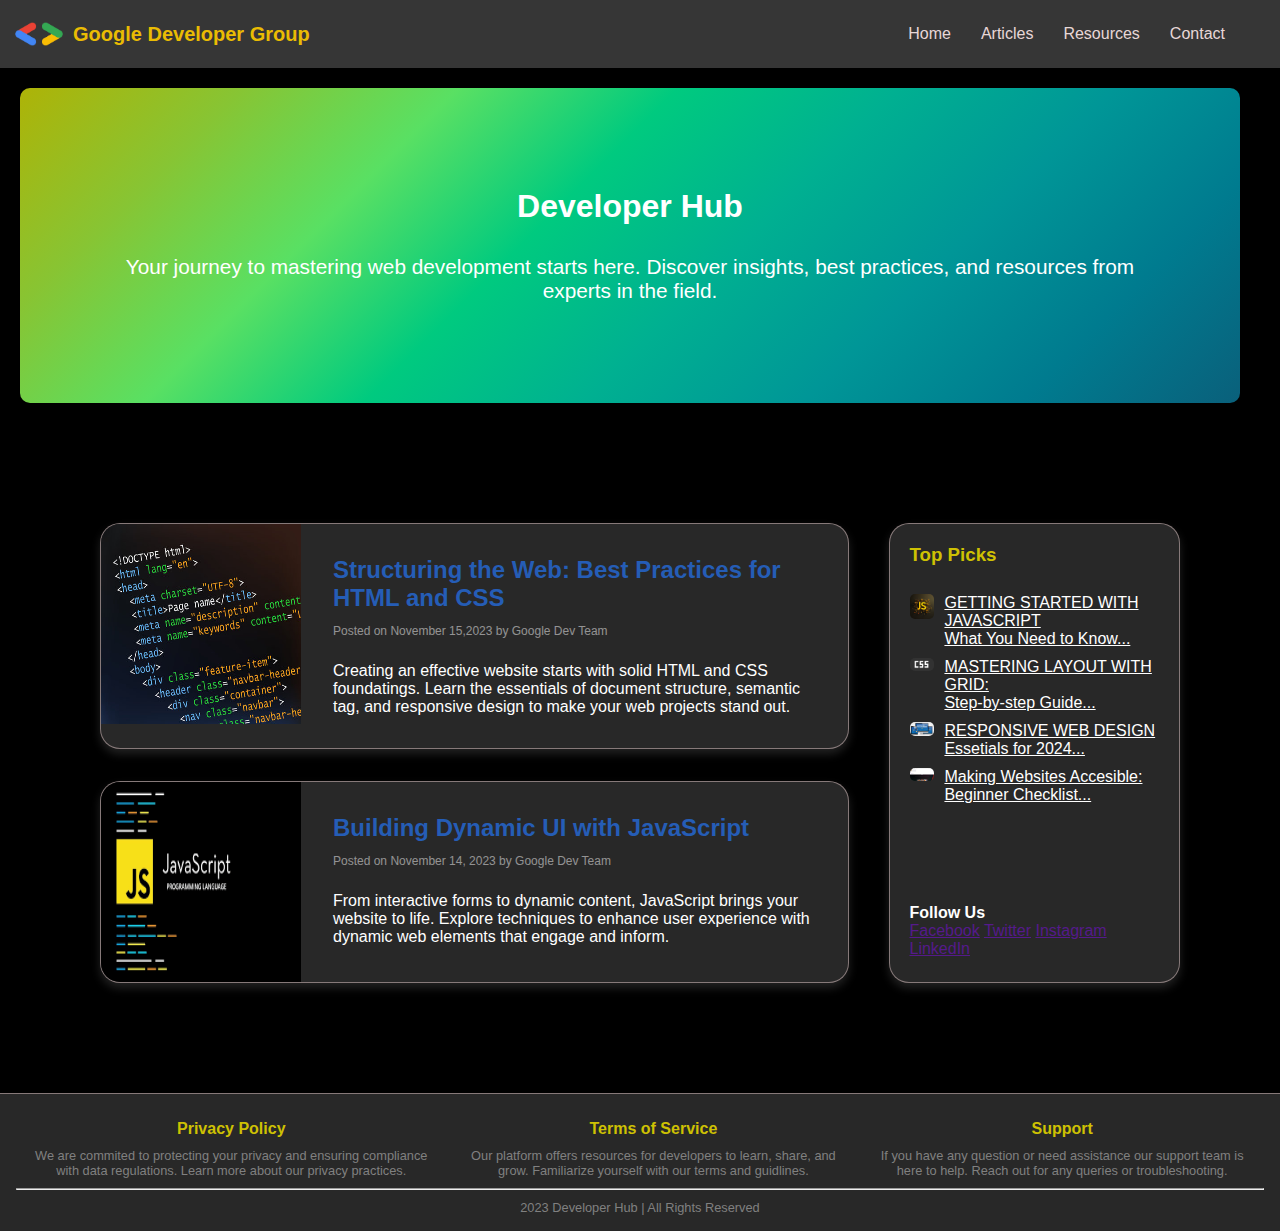
<file: Project/index.html>
<!DOCTYPE html>
<html lang="en">
  <head>
    <meta charset="UTF-8" />
    <meta name="viewport" content="width=device-width, initial-scale=1.0" />
    <title>Google-Themed Developer Hub</title>
    <link rel="stylesheet" href="style.css" />
    <link href="https://fonts.cdnfonts.com/css/chivo-mono" rel="stylesheet">
  </head>
  <body>
    <div>
      <header>
        <nav class="navbar">
          <div class="navbar--container">
            <div class="logo-container">
              <img src="assets/images/GDG-LOGO.png" alt="">
              <p>Google Developer Group</p>
            </div>
            
            <ul class="nav-links-container">
              <li><a href="">Home</a></li>
              <li><a href="">Articles</a></li>
              <li><a href="">Resources</a></li>
              <li><a href="">Contact</a></li>
            </ul>  
          </div>

          
          <!-- Step 1.1: Create a div for the logo container -->
          <!-- Step 1.2: Inside the div, add an image element for the logo and a paragraph for the brand name -->
          <!-- Step 1.3: Create an unordered list for navigation links -->
          <!-- Step 1.4: Inside the unordered list, include the navigation items: Home, Articles, Resources, Contact -->
        </nav>
        <section>
          <div class="header-banner-container">
            <h1>Developer Hub</h1>
            <p>Your journey to mastering web development starts here. Discover insights, best practices, and resources from experts in the field.</p>
          </div>
          <!-- Step 2.1: Create a div for the container of the introductory part -->
          <!-- Step 2.2: Inside the div, create a heading for the main title of the website, "Developer Hub" -->
          <!-- Step 2.3: Inside the div, create a paragraph describing the website. Example: "Your journey to mastering web development starts here..." -->
        </section>
      </header>

      <main class="main">
        <div class="main-posts">
          <!-- Step 3.1: Create a div to contain the main blog posts -->
          <article>
            <img src="assets/images/post1.jpg" alt="HTML & CSS Code Snippet">
            <div>
              
              <h2>Structuring the Web: Best Practices for HTML and CSS</h2>
              <p class="post-meta">Posted on November 15,2023 by Google Dev Team</p>
              <p>Creating an effective website starts with solid HTML and CSS foundatings. Learn the
                  essentials of document structure, semantic tag, and responsive design to make your web projects stand out.</p>
            </div>
          </article>

          <article>
            <img src="assets/images/post2.png" alt="HTML & CSS Code Snippet">
            <div>
              
              <h2>Building Dynamic UI with JavaScript</h2>
              <p class="post-meta">Posted on November 14, 2023 by Google Dev Team</p>
              <p>From interactive forms to dynamic content, JavaScript brings your website to life. Explore techniques to enhance user experience with dynamic web elements that engage and inform.</p>
            </div>
          </article>
        </div>

        <aside class="sidebar">
          <!-- Step 4.1: Create an aside section for the sidebar -->
          <h3>Top Picks</h3>
          <div class="popular-post">
            <img src="assets/images/aside1.jpg" alt="">
            <a href="">
                <p>GETTING STARTED WITH JAVASCRIPT <br>
                What You Need to Know...</p>
            </a>
              
          </div>
          <div class="popular-post">
            <img src="assets/images/aside2.png" alt="">
            <a href="">
              <p>MASTERING LAYOUT WITH GRID: <br>
              Step-by-step Guide...</p>
            </a>
          </div>
          <div class="popular-post">
            <img src="assets/images/aside3.jpg" alt="">
            <a href="">
              <p>RESPONSIVE WEB DESIGN <br>
              Essetials for 2024...</p>
            </a>
          </div>
          <div class="popular-post">
            <img src="assets/images/aside4.png" alt="">
            <a href="">Making Websites Accesible:<br>
            Beginner Checklist...</a>
          </div>
          

          <div class="social-side">
            <h4>Follow Us</h4>
            <a href="">Facebook</a>
            <a href="">Twitter</a>
            <a href="">Instagram</a>
            <a href="">LinkedIn</a>
            <!-- Step 4.5: Create a div for "social-side" -->
            <!-- Add a subheading, e.g., "Follow Us" -->
            <!-- Add anchor tags with social media images for Facebook, Twitter, Instagram, and LinkedIn -->
          </div>
        </aside>
      </main>

      <footer class="footer">
        <!-- Step 5.1: Create a div for the "footerBoxes" -->
        <div class="footer-content">

            <div>
              <h4>Privacy Policy</h4> 
              <p>We are commited to protecting  your privacy and ensuring
                compliance with data regulations. Learn more about our privacy practices.
              </p>
            </div>
            
            <div>
              <h4>Terms of Service</h4> 

              <p>Our platform offers resources for developers to learn, share,
                 and grow. Familiarize yourself with our terms and  guidlines.</p>
            </div>
            
            <div>
              <h4>Support</h4> 
              <p>If you have any question or need assistance our support
              team is here  to help. Reach  out for any queries or troubleshooting.</p>
            </div>
          <!-- Step 5.2: Inside the div, create individual "footerBox" divs for Privacy Policy, Terms of Service, and Support -->
          <!-- For Privacy Policy: Add an h3, an hr, and a paragraph explaining the policy -->
          <!-- For Terms of Service: Add an h3, an hr, and a paragraph explaining the terms -->
          <!-- For Support: Add an h3, an hr, and a paragraph explaining how to contact support -->
        </div>
        <hr />
        <!-- Step 5.3: Add a horizontal line as a separator -->
        <p>2023 Developer Hub | All Rights Reserved</p>
        <!-- Step 5.4: Add a paragraph for the copyright notice -->
      </footer>
    </div>
  </body>
</html>
</file>
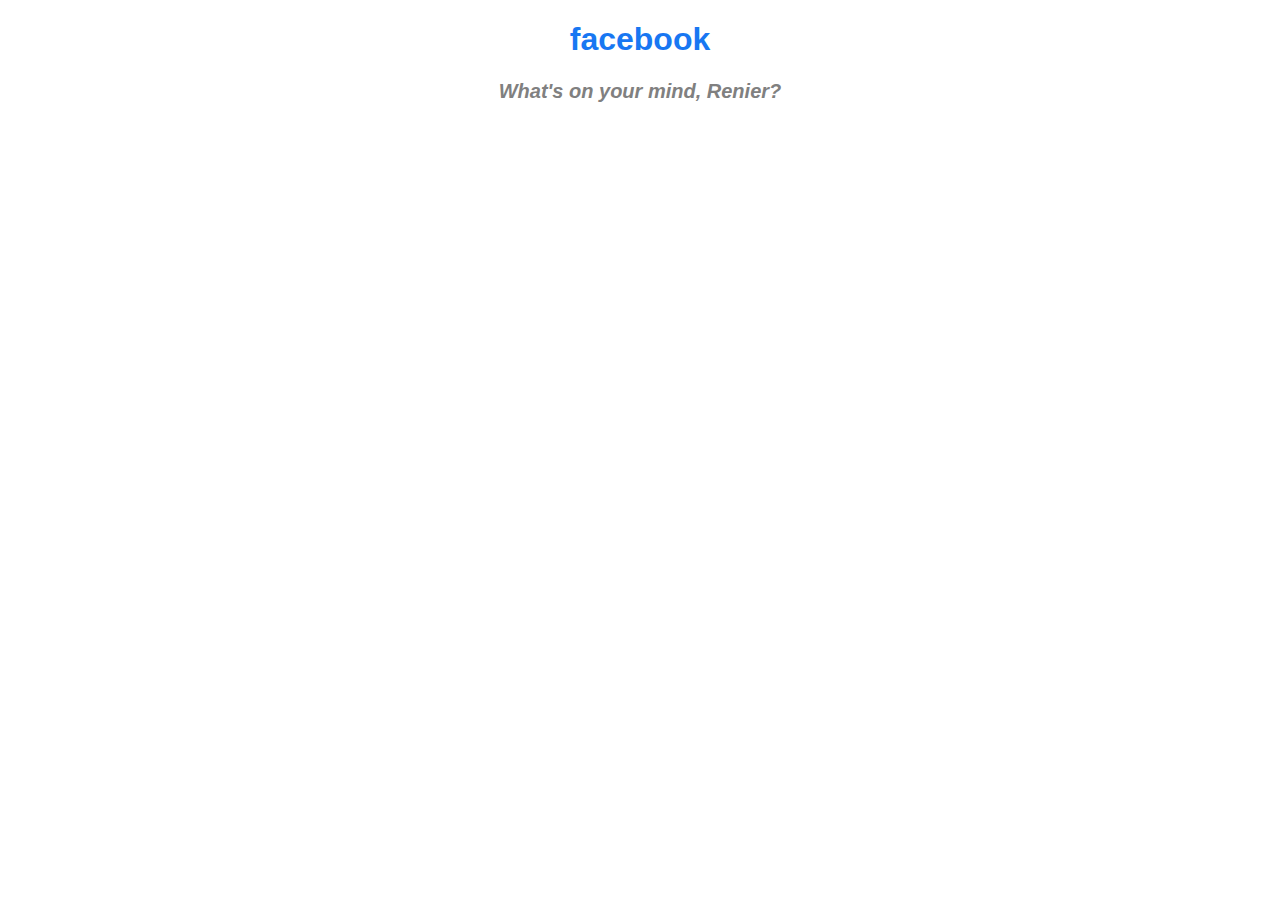
<file: Assigments-Exercises/CSS-Assigments/CSS-1/CSS1.html>
<!DOCTYPE html>

<html lang="en">

    <head>
        <meta charset="UTF-8">
        <meta name="viewport" content="width=device-width, initial-scale=1.0">
        <title>Facebook Logo Text</title>
        <link rel="stylesheet" href="./CSS1.css">
    </head>

    <body>
        <h1 class="fb-text-style">facebook</h1>
        <p class="fb-text-style">What's on your mind, Renier?</p>
    </body>

</html>
</file>
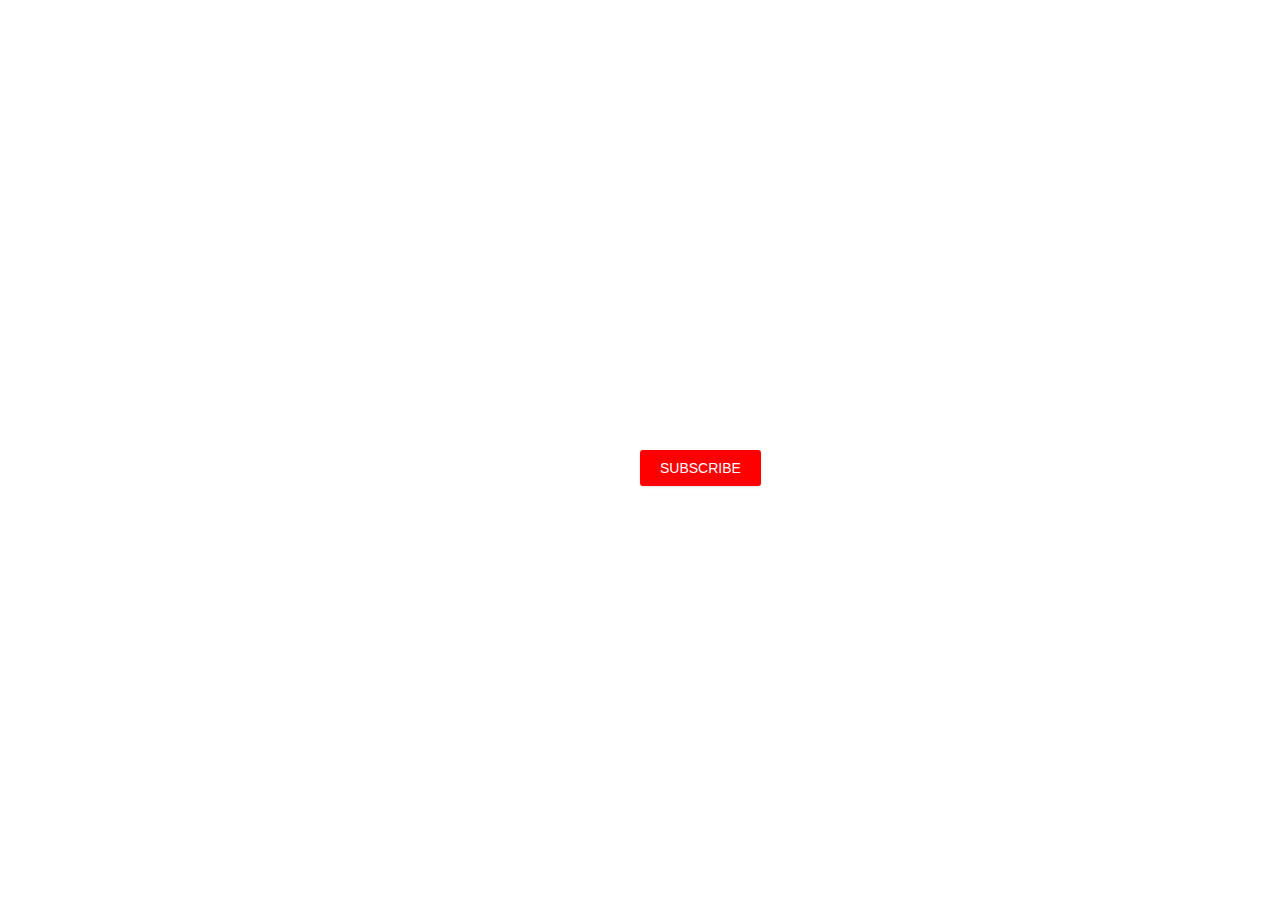
<file: Assigments-Exercises/CSS-Assigments/CSS-2/CSS2.html>
<!DOCTYPE html>
<html lang="en">
<head>
    <meta charset="UTF-8">
    <meta name="viewport" content="width=device-width, initial-scale=1.0">
    <link rel = "stylesheet" href = "CSS2.css">
    <link rel="preconnect" href="https://fonts.googleapis.com">
    <link rel="preconnect" href="https://fonts.gstatic.com" crossorigin>
    <link href="https://fonts.googleapis.com/css2?family=Roboto:ital,wght@0,100;0,300;0,400;0,500;0,700;0,900;1,100;1,300;1,400;1,500;1,700;1,900&display=swap" rel="stylesheet">
    <title>Button Styling</title>
</head>
<body>
    <div style =
    "position: absolute;
    left: 50%;
    right: 50%;
    top: 50%;">
        <button class = "subscribe-button">
            SUBSCRIBE
        </button>
    </div>
</body>
</html>
</file>
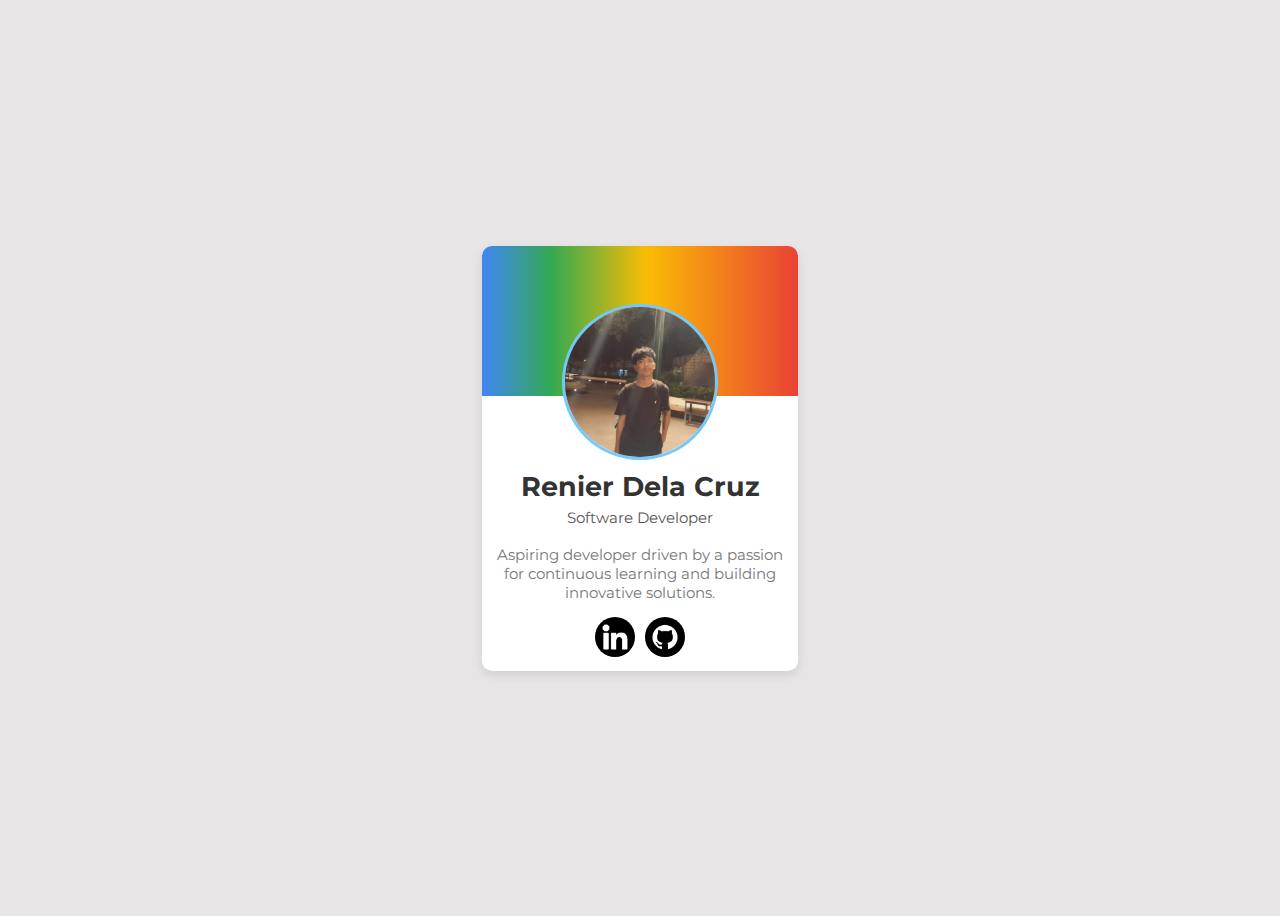
<file: Assigments-Exercises/CSS-Assigments/CSS-3/CSS3.html>
<!DOCTYPE html>
<html lang="en">
<head>
    <meta charset="UTF-8">
    <meta name="viewport" content="width=device-width, initial-scale=1.0">
    <title>Profile Card</title>
    <link rel="stylesheet" href="CSS3.css">
    <link rel="preconnect" href="https://fonts.googleapis.com">
    <link rel="preconnect" href="https://fonts.gstatic.com" crossorigin>
    <link href="https://fonts.googleapis.com/css2?family=Source+Sans+3:ital,wght@0,200..900;1,200..900&display=swap" rel="stylesheet">
    <link href='//fonts.googleapis.com/css?family=Montserrat:thin,extra-light,light,100,200,300,400,500,600,700,800' 
rel='stylesheet' type='text/css'>
</head>
<body>
    <div class="profile-card">
        <div class="cover-photo">
            <img src="./images/cover-photo.png" alt="Cover Photo">
        </div>
        <div class="profile-content">
            <div class="profile-picture">
                <img src="./images/renier-profile.jpg" alt="Profile Picture">
            </div>
            <div class="profile-info">
                <h2>Renier Dela Cruz</h2>
                <p class="title">Software Developer</p>
                <p class="bio">Aspiring developer driven by a passion for continuous learning and building innovative solutions.</p>
            </div>
        </div>
        <div class="social">
            <ul>
                <li><a href="https://www.linkedin.com/in/renier-dela-cruz-2ab375280/" target="_blank"><img src="images/linkedin.png" alt="LinkedIn"></a></li>
                <li><a href="https://github.com/leblanc3" target="_blank"><img src="images/github.png" alt="GitHub"></a></li>
            </ul>
        </div>        
    </div>
</body>
</html>
</file>
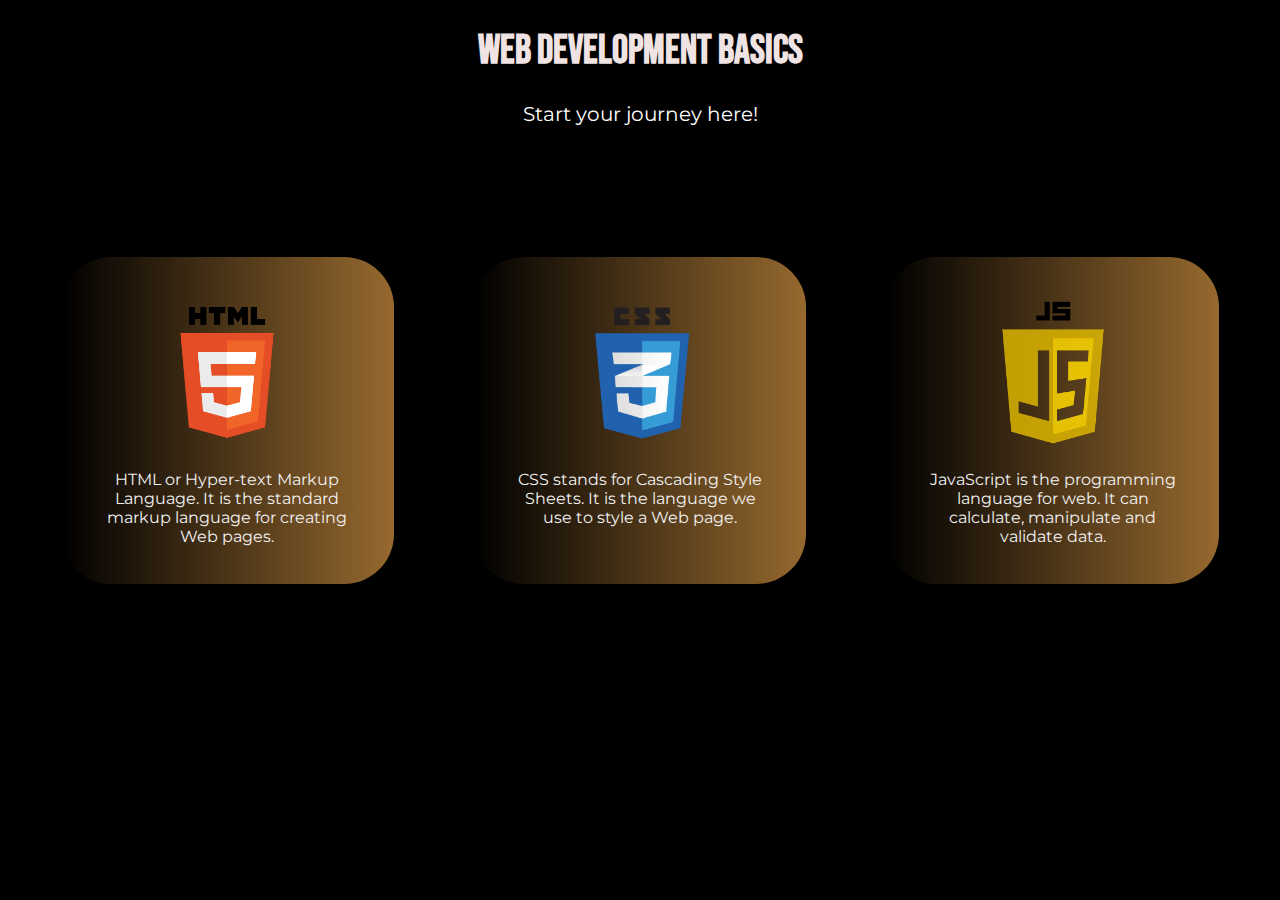
<file: Assigments-Exercises/CSS-Assigments/CSS-4/CSS4.html>
<!DOCTYPE html>
<html lang="en">
<head>
    <meta charset="UTF-8">
    <meta name="viewport" content="width=device-width, initial-scale=1.0">
    <link rel="stylesheet" href="CSS4.css">
    <link rel="preconnect" href="https://fonts.googleapis.com">
    <link rel="preconnect" href="https://fonts.gstatic.com" crossorigin>
    <link href="https://fonts.googleapis.com/css2?family=Source+Sans+3:ital,wght@0,200..900;1,200..900&display=swap" rel="stylesheet">
    <title>Flexbox Layout</title>
</head>
<body>
    <h1>Web Development Basics</h1>
    <p id="subtitle">Start your journey here!</p>

    <div class="flexboxContainer">

            <div id = "box1">
                <a href="https://www.w3schools.com/html/html_intro.asp" target="_blank">

                    <img src="./images/logoHtml.png" alt="html logo.png">
                    <p>HTML or Hyper-text Markup Language. It is the standard markup language for creating Web pages.</p>
                </a>
            </div>

            <div id = "box2">
                <a href="https://www.w3schools.com/css/default.asp" target="_blank">

                    <img src="./images/logoCss.png" alt="html logo.png">
                    <p>CSS stands for Cascading Style Sheets. It is the language we use to style a Web page.</p>
                </a>
            </div>

            <div id = "box3">
                <a href="https://www.w3schools.com/js/default.asp" target="_blank">
                    <img src="./images/logoJs.png" alt="html logo.png">
                    <p>JavaScript is the programming language for web. It can calculate, manipulate and validate data.</p>
                </a>
            </div>
            
    </div>
        
</body>
</html>
</file>
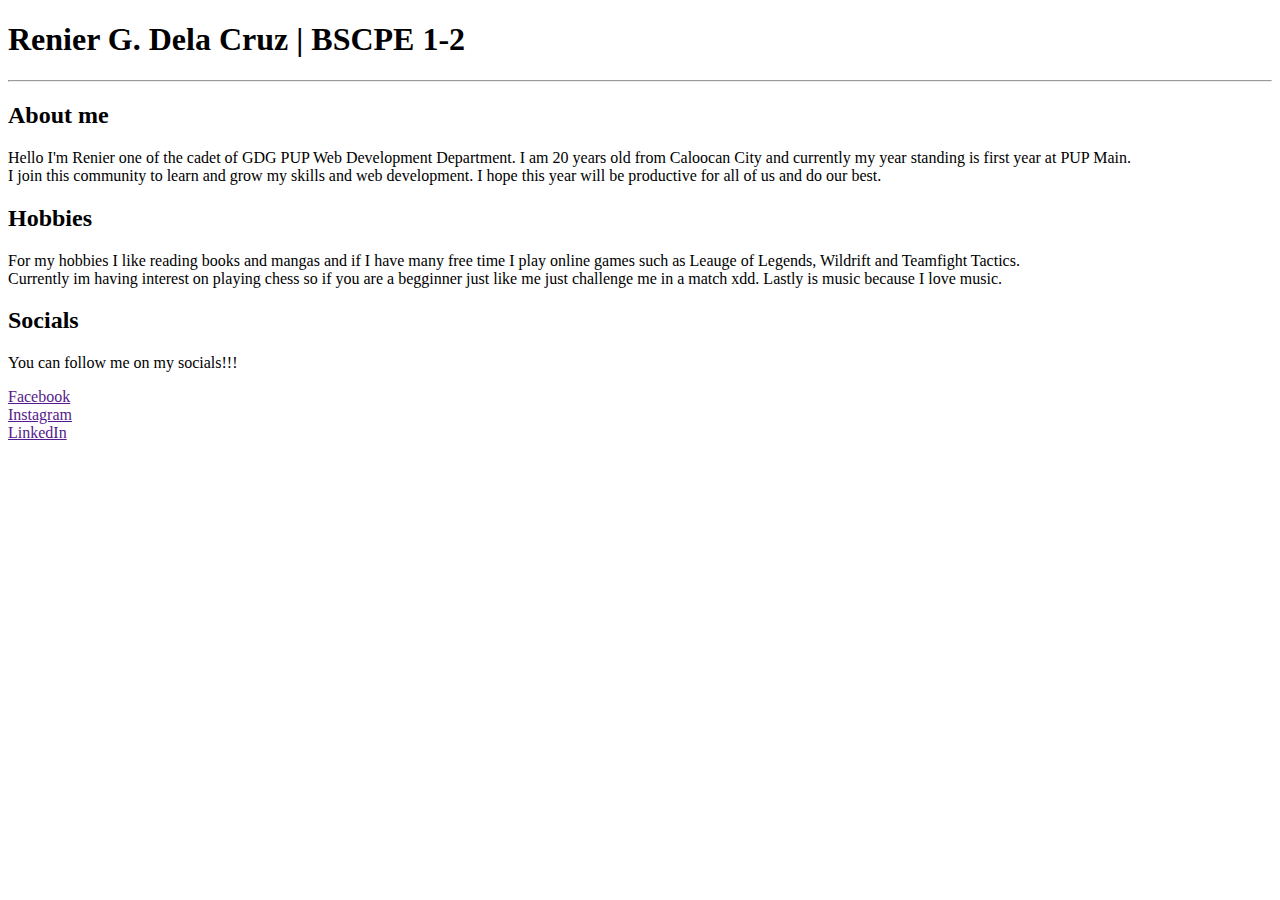
<file: Assigments-Exercises/HTML-Assigments/HTML-2/HTML-2.html>
<!DOCTYPE html>
<html lang="en">
<head>
    <meta charset="UTF-8">
    <meta name="viewport" content="width=device-width, initial-scale=1.0">
    <title>RENIER, DELA CRUZ</title>
</head>
<body>
    <h1>Renier G. Dela Cruz | BSCPE 1-2</h1>
    <hr>
        <h2>About me</h2>
            <p>Hello I'm Renier one of the cadet of GDG PUP Web Development Department. I am 20 years old from Caloocan City and currently my year standing is first year at PUP Main. <br>
                I join this community to learn and grow my skills and web development. I hope this year will be productive for all of us and do our best.
            </p>

        <h2>Hobbies</h2>
            <p>For my hobbies I like reading books and mangas and if I have many free time I play
                online games such as Leauge of Legends, Wildrift and Teamfight Tactics. <br> Currently
                im having interest on playing chess so if you are a begginner just like me just challenge
                me in a match xdd. Lastly is music because I love music.
            </p>
        <h2>Socials</h2>
            <p>You can follow me on my socials!!!</p>
                <li><a href="">Facebook</a></li>
                <li><a href="">Instagram</a></li>
                <li><a href="">LinkedIn</a></li>    

</body>
</html>
</file>
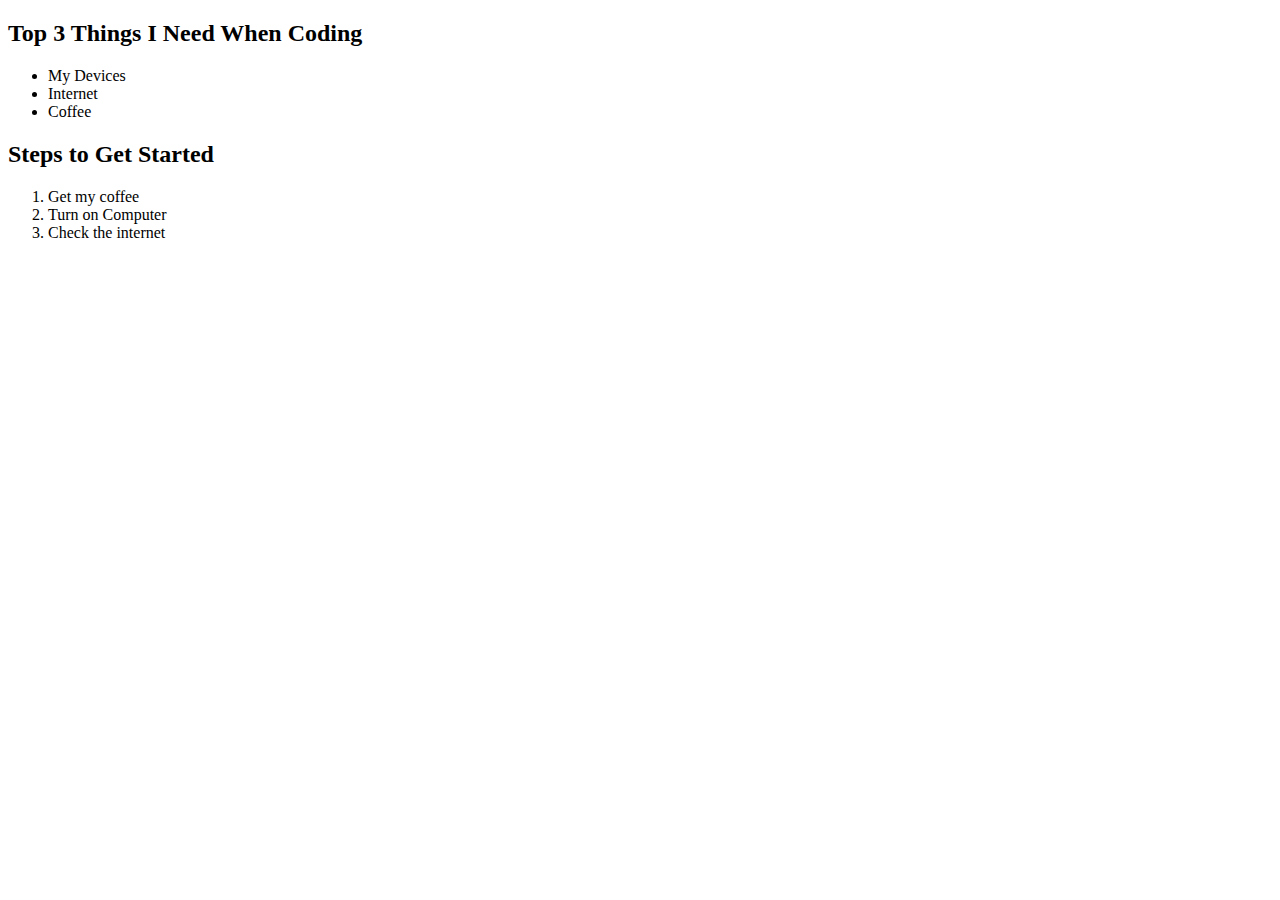
<file: Assigments-Exercises/HTML-Assigments/HTML-4/HTML-4.html>
<!DOCTYPE html>
   <html lang="en">
     <head>
       <meta charset="UTF-8" />
       <meta name="viewport" content="width=device-width, initial-scale=1.0" />
       <title>Favorites List</title>
     </head>
     <body>
        <h2>Top 3 Things I Need When Coding</h2>
        <ul>
            <li>My Devices</li>
            <li>Internet</li>
            <li>Coffee</li>
        </ul>
        <h2>Steps to Get Started</h2>
        <ol>
            <li>Get my coffee</li>
            <li>Turn on Computer</li>
            <li>Check the internet</li>
        </ol>
     </body>
   </html>
</file>
<file: Assigments-Exercises/CSS-Assigments/CSS-1/CSS1.css>
.fb-text-style {
    text-align: center;
    font-family: sans-serif;
}

h1 {
    color: #1877F2;
}

p {
    color: gray;
    font-style: italic;
    font-size: 20px;
    font-weight: bold;
}
</file>
<file: Assigments-Exercises/CSS-Assigments/CSS-2/CSS2.css>
.subscribe-button {
    background-color: #FF0000;
    color: #FFFFFF;
    font-style: 'Roboto', sans-serif;
    font-size: 14px;
    font-weight: 500;
    text-transform: uppercase;
    padding: 10px 20px;
    border: none;
    border-radius: 3px;
    cursor: pointer;
    box-shadow: 0 1px 3px rgba(0,0,0,0.12);
    transition: all 0.2s ease-in-out;
    outline: none;
}

.subscribe-button:hover {
    background-color: #CC0000;
    box-shadow: 0 4px 6px rgba(0, 0, 0, 0.2);
    transform: scale(1.05);
}

.subscribe-button:active {
    background-color: #990000;
    transform: scale(0.98);
    box-shadow: 0 1px 3px rgba(0,0,0,0.12);
}
</file>
<file: Assigments-Exercises/CSS-Assigments/CSS-3/CSS3.css>
body{
    font-family: 'Montserrat';
    background-color: #d7d4d49c;
    display: flex;
    justify-content: center;
    align-items: center;
    height: 100vh;
}

.profile-card{
    width: 25%;
    background-color: #FFFFFF;
    border-radius: 10px;
    box-shadow: 0 4px 10px rgba(0, 0, 0, 0.1);
    text-align: center;
}

.cover-photo img {
    width: 100%;
    height: 150px;
    object-fit: cover;
    border-radius: 10px 10px 0 0;
} 

.profile-content {
    padding: 0 10px;
    position: relative;
    margin-top: -6em;
}

.profile-picture {
    height: 150px;
    width: 150px;
    border: 3px solid #71c9ff;
    border-radius: 50%;
    margin: 0 auto;
    overflow: hidden;
    background-color: #FFFFFF;
    position: relative;
    z-index: 2;
}

.profile-picture img {
    height: 100%;
    object-fit: cover;

}

.profile-info h2{
    font-size: 27px;
    margin: 10px 0 5px;
    color: #333333;
}

.profile-info .title{
    font-size: 15px;
    color: #555555;
    margin: 5px 0;
}

.profile-info .bio{
    font-size: 15px;
    color: #777777;
    margin-top: 18px;
}

/* title */

/* bio */

.social{
    margin: 10px 0;
}
.social ul {
    list-style: none;
    display: flex;
    justify-content: center;
    padding: 0;
    margin: 0;
    gap: 10px;
}

.social li{
    display: inline-block
}

.social a {
    display: inline-block;
    height: 40px;
    width: 40px;
    border-radius: 50%;
    overflow: hidden;
}

.social img {
    height: 100%;
}
</file>
<file: Assigments-Exercises/CSS-Assigments/CSS-4/CSS4.css>
@import url('https://fonts.googleapis.com/css2?family=Bebas+Neue&family=Montserrat:ital,wght@0,100..900;1,100..900&display=swap');


body {
    margin: 0px;
    padding: 0px;
    border: 0;
    color: white;
    background-color: #000000;
    text-align: center;
    font-family: "Bebas Neue", sans-serif ;
}

h1  {
    font-family: "Bebas Neue" ;
    text-align: center;
    color: #f0e3e3;
    font-size: 40px;
}   

#subtitle{
    font-family: "Montserrat", sans-serif;
    font-size: 20px;
}

.flexboxContainer {
    width: 100%;
    height: 500px;
    display: flex; 
    flex-direction: row;
    align-items: center;
    justify-content: center;
    gap: 80px;
}

.flexboxContainer > div {
    width: 20%;
    height: 50%;
    margin-top: 50px;
    background-image: linear-gradient(to right, rgba(12, 62, 224, 0), rgb(150, 105, 47));
    border-radius: 50px;
    flex-direction: column;
    gap: 5%;
    padding: 3%;
    transition-duration: 5s;
    cursor: pointer;
}

a {
    text-decoration: none;
    font-family: "Montserrat", sans-serif;
    color: #f1f1f1;
    justify-content: center;
}

img {
    width: 60%;
}

.flexboxContainer > div:hover {
    background-color: rgba(80, 231, 53, 0.284);
    box-shadow: 10px 10px 25px 25px rgba(80, 231, 53, 0.284);
}
</file>
<file: Project/style.css>
/* General Reset */
/* Step 1: Reset default margins, padding, and box sizing for all elements */
* {
  margin: 0px;
  padding: 0px;
  box-sizing: border-box;
}

/* Step 2: Set global styles for the body */
body {
  font-family: 'Chivo Mono', sans-serif;
  line-height: normal;
  color: white  ;
  background-color: black;
  scroll-behavior: smooth;

  /* font-family: ; 
    line-height: ; 
    color: ; 
    background-color: ; 
    scroll-behavior: ; */
}

/* Navigation Bar Styling */
/* Step 3: Navigation Bar Styles */
.navbar {
  background-color: rgb(54, 54, 54)  ;
  color: white;
  padding: 5px;
  box-shadow: none;
  /* background-color: ; 
    color: ; 
    padding: ; 
    box-shadow: ; */
}

/* Step 4: Navbar Container Styles */
.navbar--container {
  display: flex;
  justify-content: space-between;
  align-items: center;
  max-width: 100%;
  margin: 5px 50px 5px 10px;
  /* display: ; 
    justify-content: ; 
    align-items: ; 
    max-width: ; 
    margin: ; */
}

/* Step 5: Logo Container Styles */
.logo-container {
  display: flex;
  align-items: center;
  gap: 10px;
  /* display: flex; 
    align-items: ; 
    gap: ; */
}

/* Step 6: Logo Image Styles */
.logo-container img {
  width: 3rem;
  height: 3rem;
  border-radius: 50%;
  object-fit: fill;
  /* width: ; 
    height: ; 
    border-radius: ; 
    object-fit: ; */
}

/* Step 7: Logo Text Styles */
.logo-container p {
  font-size: 1.25em;
  font-weight: bold;
  color: rgb(234, 188, 3);
  /* font-size: ; 
    font-weight: ; 
    color: ; */
}

/* Step 8: Navigation Links Container Styles */
.nav-links-container {
  display: flex;
  gap: 30px;
  list-style: none;
  /* display: ; 
    gap: ; 
    list-style: ; */
}

/* Step 9: Navigation Link Styles */
.nav-links-container a {
  color: rgb(232, 215, 215);
  text-decoration: none;
  font-weight: lighter;
  transition: all 1s ease;
  /* color: ; 
    text-decoration: ; 
    font-weight: ; 
    transition: ; */
}

/* Step 10: Navigation Link Hover Styles */
.nav-links-container a:hover {
  color: rgb(80, 77, 105);
  /* color: ; */
} 

/* Header Banner Styling */
/* Step 11: Header Banner Container Styles */
.header-banner-container {
  background: linear-gradient(135deg, #f7ff0ab3, #a8f33fce, #59e063, #00ca7f, #00b091, #009697, #007b8f, #0a607b);
  color: white;
  text-align: center;
  padding: 100px;
  border-radius: 10px;
  margin: 20px 40px 20px 20px;
  /* background: ; 
    color: ; 
    text-align: ; 
    padding: ; 
    border-radius: ; */
}

/* Step 12: Header Banner Heading Styles */
.header-banner-container h1 {
  font-size: 2em;
  font-weight: bold;
  margin-bottom: 30px;
}

/* Step 13: Header Banner Paragraph Styles */
.header-banner-container p {
  font-size: 130%;
  max-width: 100%;
  line-height: normal;
}

/* Main Section */
/* Step 14: Main Content Container Styles */
.main {
  display: flex;
  flex-wrap: wrap;
  gap: 2.5em;
  max-width: 100%;
  margin: 0px;
  padding: 100px;
  /* display: ; 
    flex-wrap: ; 
    gap: ; 
    max-width: ; 
    margin: ; 
    padding: ; */
}

/* Step 15: Blog Post Container Styles */
.main-posts {
  flex: 3;
  display: flex;
  flex-direction: column;
  gap: 2em;
  /* flex: ; 
    display: ; 
    flex-direction: ; 
    gap: ; */
}

/* Step 16: Individual Blog Post Styles */
.main-posts article {
  display: flex;
  background-color: rgba(40, 40, 40, 0.999);
  border: 0.1mm solid rgba(182, 162, 162, 0.668) ;
  border-radius: 20px;
  overflow:hidden;
  box-shadow: 0 5px 10px rgba(204, 201, 201, 0.168);
  /* display: ; 
    background-color: ; 
    border: ; 
    border-radius: ; 
    overflow: ; 
    box-shadow: ; */
}

/* Step 17: Blog Post Image Styles */
.main-posts article img {
  width: 200px;
  height: 200px;
  object-fit: fill;
  /* width: ; 
    height: ; 
    object-fit: ; */
}

/* Step 18: Blog Post Content Container Styles */
.main-posts article div {
  display: block;
  padding: 2em ;
}

/* Step 19: Blog Post Heading Styles */
.main-posts h2 {
  font-size: 26;
  color: rgb(37, 93, 182);
  margin-bottom: 0.5em;
  /* font-size: ; 
    color: ; 
    margin-bottom: ; */
}

/* Step 20: Blog Post Metadata Styles */
.post-meta {
  font-size: 12px;
  color: rgba(255, 255, 255, 0.505);
  margin-bottom: 2em;
  /* font-size: ; 
    color: ; 
    margin-bottom: ; */
}

/* Sidebar Styling */
/* Step 21: Sidebar Container Styles */
.sidebar {
  flex: 1;
  background-color: rgba(40, 40, 40, 0.999);
  border: 0.1mm solid rgba(182, 162, 162, 0.668) ;
  border-radius: 20px;
  padding: 20px;
  box-shadow: 0 5px 10px rgba(204, 201, 201, 0.168);
  /* flex: ; 
    background-color: ; 
    border: ; 
    border-radius: ; 
    padding: ; 
    box-shadow: ; */
}

/* Step 22: Sidebar Heading Styles */
.sidebar h3 {
  color: rgb(206, 193, 3);
  margin-bottom: 1.5em;

  /* color: ; 
    margin-bottom: ; */
}

/* Step 23: Popular Post Container Styles */
.popular-post {
  display: flex;
  flex-direction: row;
  align-items: start;
  margin-bottom: 10px;

  /* display:   ; 
    align-items: ; 
    margin-bottom: ; */
}

/* Step 24: Popular Post Image Styles */
.popular-post img {
  width: 10%;
  height: 10%;
  border-radius: 5px;
  object-fit: cover;
  margin-right:10px;

  /* width: ; 
    height: ; 
    border-radius: ; 
    object-fit: ; 
    margin-right: ; */
}

/* Step 25: Popular Post Link Styles */
.popular-post a {
  text-decoration: underline;
  color: white;
  font-size: 100%;
  transition: 0.5s;
  /* text-decoration: ; 
    color: ; 
    font-size: ; 
    transition: ; */
}

/* Step 26: Popular Post Link Hover Styles */
.popular-post a:hover {
  color: blue;
  /* color: ; */
}

.social-side{
  display: block;
  gap: 10px;
  margin-top: 40%;
}
/* Footer Styling */
/* Step 27: Footer Container Styles */
.footer {
  background-color: rgba(40, 40, 40, 0.999);
  color: gray;
  padding: 1em;
  margin-top: 10px;
  text-align: center;
  border-top: 0.1mm solid rgba(182, 162, 162, 0.668) ;
  /* background-color: ; 
    color: ; 
    padding: ; 
    margin-top: ; 
    text-align: ; 
    border-top: ; */
}

/* Step 28: Footer Content Styles */
.footer-content {
  display: flex;
  flex-wrap: nowrap;
  justify-content:center;
  gap: 30px;
  max-width: 100%;
  margin: 10px;
  /* display: ; 
    flex-wrap: ; 
    justify-content: ; 
    gap: ; 
    max-width: ; 
    margin: ; */
}

/* Step 29: Footer Heading Styles */
.footer-content h4 {
  margin-bottom: 2%;
  color: rgb(206, 193, 3);
  /* margin-bottom: ; 
    color: ; */
}

/* Step 30: Footer Paragraph Styles */
.footer p {
  font-size: 80%;
  /* font-size: ; */
}

.footer p:last-child {
  margin-top: 10px;
  color: gray;
}

/* Responsive Design */
/* Step 31: Responsive Navbar Styles */
@media (max-width: 768px) {
  .navbar--container {
    flex-direction: column;
    text-align: center;
    /* flex-direction: ; 
      text-align: ; */
  }
  
  .nav-links-container {
    flex-direction: column;
    /* flex-direction: ; 
      gap: ; */
  }

  .header-banner-container h1 {
    font-size: 100%;
    /* font-size: ; */
  }

  .header-banner-container p {
    font-size: 100%;
  }

  .main {
    flex-direction: row;
    /* flex-direction: ; */
  }

  .main-posts article {
    flex-direction: column;
    align-items: center;
    text-align: center;
    /* flex-direction: ; 
      align-items: ; 
      text-align: ; */
  }

  .main-posts article img {
    width: 100%;
    height: 100%;
    /* width: ; 
      height: ; */
  }

  .main-posts p {
    font-size:80%;
    /* font-size: ; */
  }

  .footer-content {
    flex-direction: column;
    text-align: center;
    /* flex-direction: ; 
      text-align: ; */
  }
}
</file>
